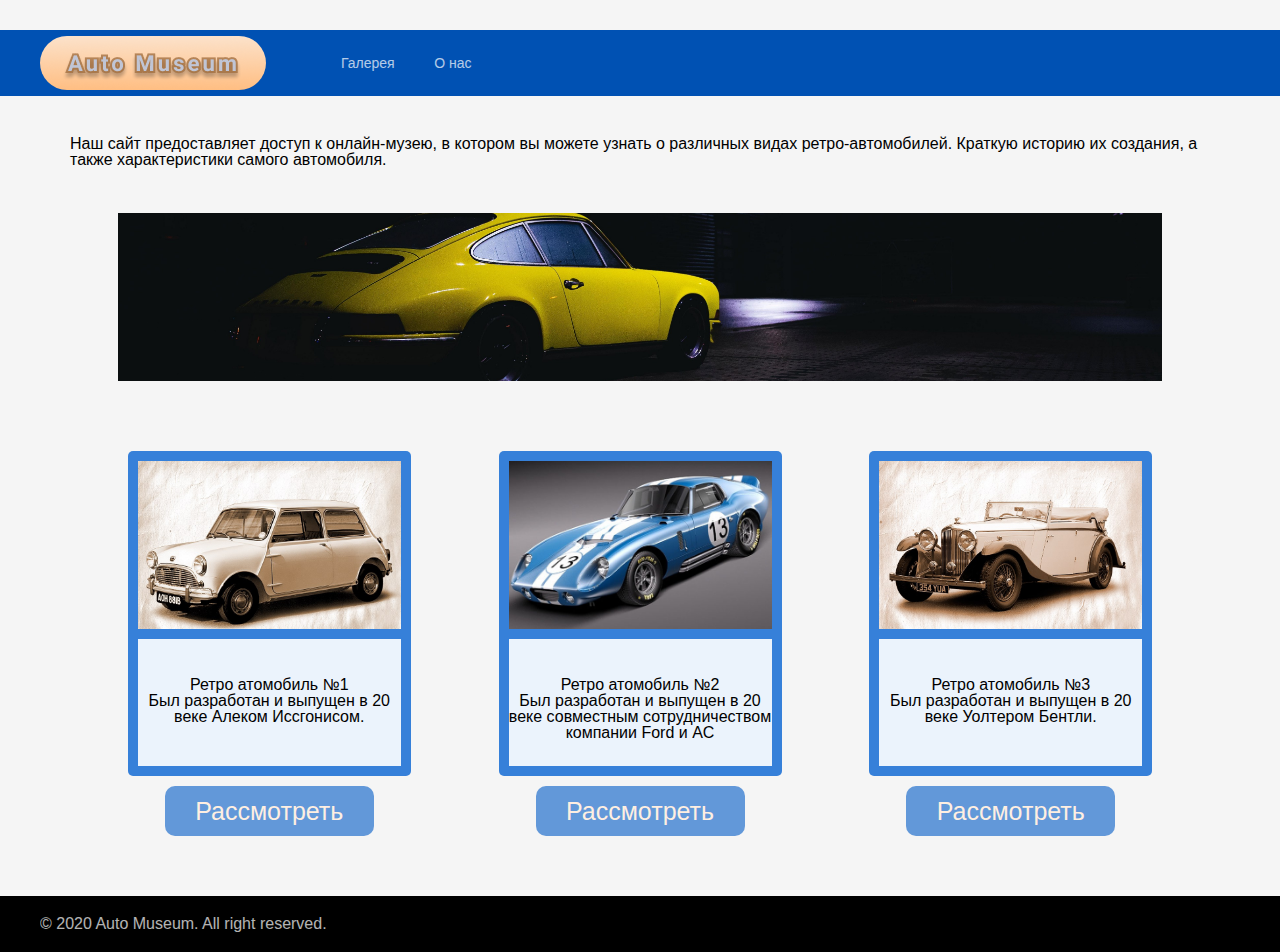
<file: index.html>
<!DOCTYPE html>
<html lang="en">
    <head>
        <meta charset="UTF-8">
        <meta name="viewport" content="width=device-width, initial-scale=1.0">
        <title>Auto Museum</title>
        <link rel="stylesheet" href="css/reset.css">
        <link rel="stylesheet" href="css/style.css">
    </head>
    <body>
        <header class="header">
            <div class="header-block">
                <a href="index.html"><img src="images/Logo.png" alt="logo" class="logo"></a>
                <div class="menu">
                    <nav class="menu-list">
                        <a href="gallery.html" class="menu-link">Галерея</a>
                        <a href="about.html" class="menu-link">О нас</a>
                    </nav>
                </div>
                <div class="menu-button"></div>
            </div>
        </header>
        <main>
            <div class="container">
                <div class="main">
                    <p class="description">Наш сайт предоставляет доступ к онлайн-музею, в котором вы можете узнать 
                        о различных видах ретро-автомобилей. Краткую историю их создания, а также характеристики самого 
                        автомобиля.</p>
                        <div class="main-image"></div>
                    <div class="table">
                        <div class="car">
                            <div class="icon">
                                <div class="image" style="background-image: url(images/car1.jpg);"></div>
                                <div class="description-icon">
                                    <p class="description-text">Ретро атомобиль №1</p>
                                    <p class="description-text">Был разработан и выпущен в 20 веке Алеком Иссгонисом.</p>
                                </div>
                            </div>
                            <a href="car1.html" class="button">
                                <div class="go">Рассмотреть</div>
                            </a>
                        </div>
                        <div class="car">
                            <div class="icon">
                                <div class="image" style="background-image: url(images/car2.jpg);"></div>
                                <div class="description-icon">
                                    <p class="description-text">Ретро атомобиль №2</p>
                                    <p class="description-text">Был разработан и выпущен в 20 веке совместным сотрудничеством компании Ford и AC</p>
                                </div>
                            </div>
                            <a href="car2.html" class="button">
                                <div class="go">Рассмотреть</div>
                            </a>
                        </div>
                        <div class="car">
                            <div class="icon">
                                <div class="image" style="background-image: url(images/car3.jpg);"></div>
                                <div class="description-icon">
                                    <p class="description-text">Ретро атомобиль №3</p>
                                    <p class="description-text">Был разработан и выпущен в 20 веке Уолтером Бентли.</p>
                                </div>
                            </div>
                            <a href="car3.html" class="button">
                                <div class="go">Рассмотреть</div>
                            </a>
                        </div>
                    </div>
                </div>
            </div>
        </main>
        <footer class="footer">
            <div class="footer-container">
                <div class="footer-content">
                    <div class="left">
                        <span class="copyright">© 2020 Auto Museum. All right reserved.</span>
                    </div>
                </div>
            </div>
        </footer>
        <script src="js/script.js"></script>
    </body>
</html>
</file>
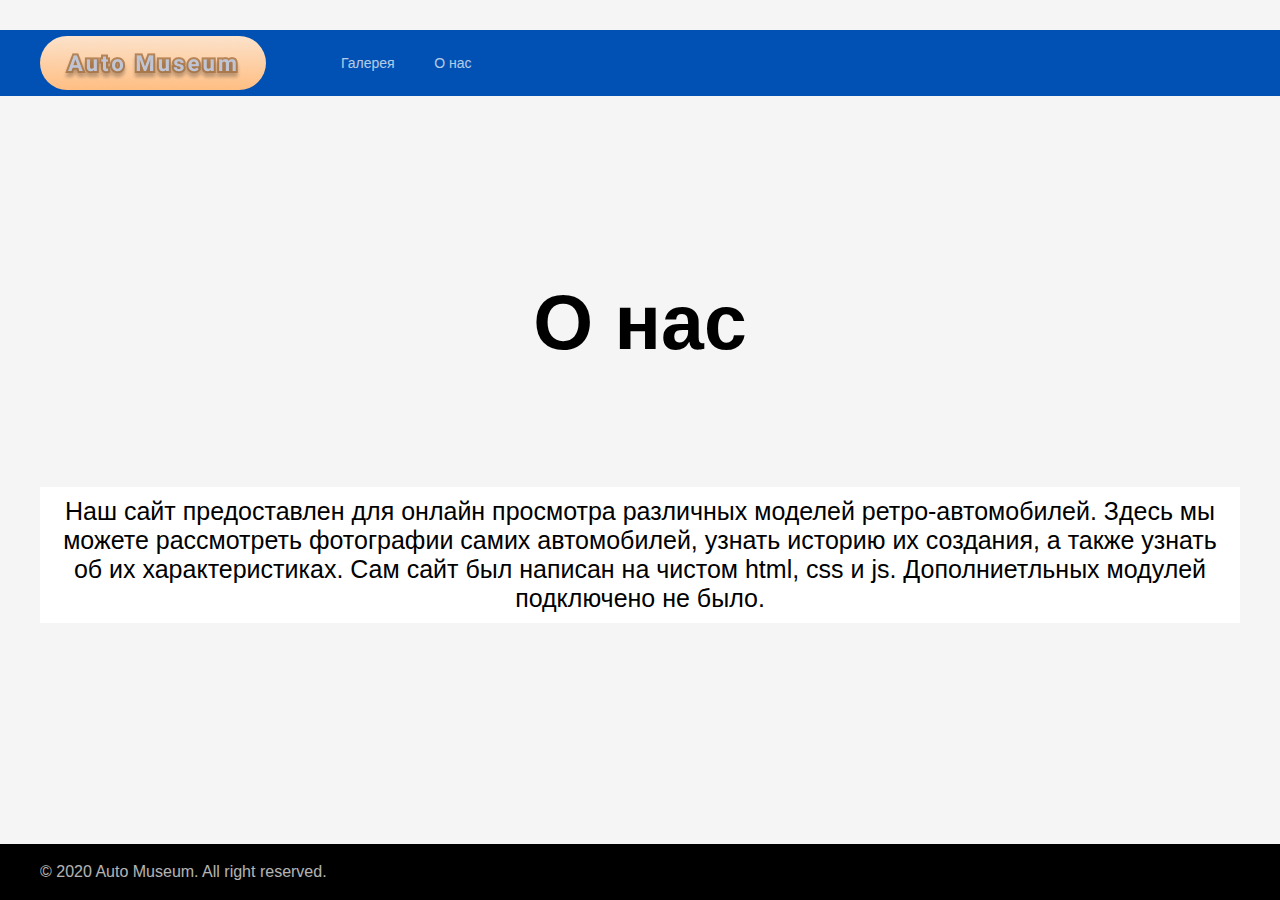
<file: about.html>
<!DOCTYPE html>
<html lang="en">
    <head>
        <meta charset="UTF-8">
        <meta name="viewport" content="width=device-width, initial-scale=1.0">
        <title>About</title>
        <link rel="stylesheet" href="css/reset.css">
        <link rel="stylesheet" href="css/style.css">
        <link href="https://fonts.googleapis.com/css2?family=Roboto+Slab:wght@400;900&display=swap" rel="stylesheet">
    </head>
    <body>
        <header class="header">
            <div class="header-block">
                <a href="index.html"><img src="images/Logo.png" alt="logo" class="logo"></a>
                <div class="menu">
                    <nav class="menu-list">
                        <a href="gallery.html" class="menu-link">Галерея</a>
                        <a href="about.html" class="menu-link">О нас</a>
                    </nav>
                </div>
                <div class="menu-button"></div>
            </div>
        </header>
        <main>
            <div class="container">
                <div class="main">
                    <p class="title-container">О нас</p>
                    <div class="text-about">
                        <p>
                            Наш сайт предоставлен для онлайн просмотра различных моделей ретро-автомобилей. Здесь мы можете рассмотреть фотографии самих автомобилей, узнать историю их создания, а также узнать об их характеристиках. 
                            Сам сайт был написан на чистом html, css и js. Дополниетльных модулей подключено не было.
                        </p>
                    </div>
                </div>
            </div>
        </main>
        <footer class="footer">
            <div class="footer-container">
                <div class="footer-content">
                    <div class="left">
                        <span class="copyright">© 2020 Auto Museum. All right reserved.</span>
                    </div>
                </div>
            </div>
        </footer>
        <script src="js/script.js"></script>
    </body>
</html>
</file>
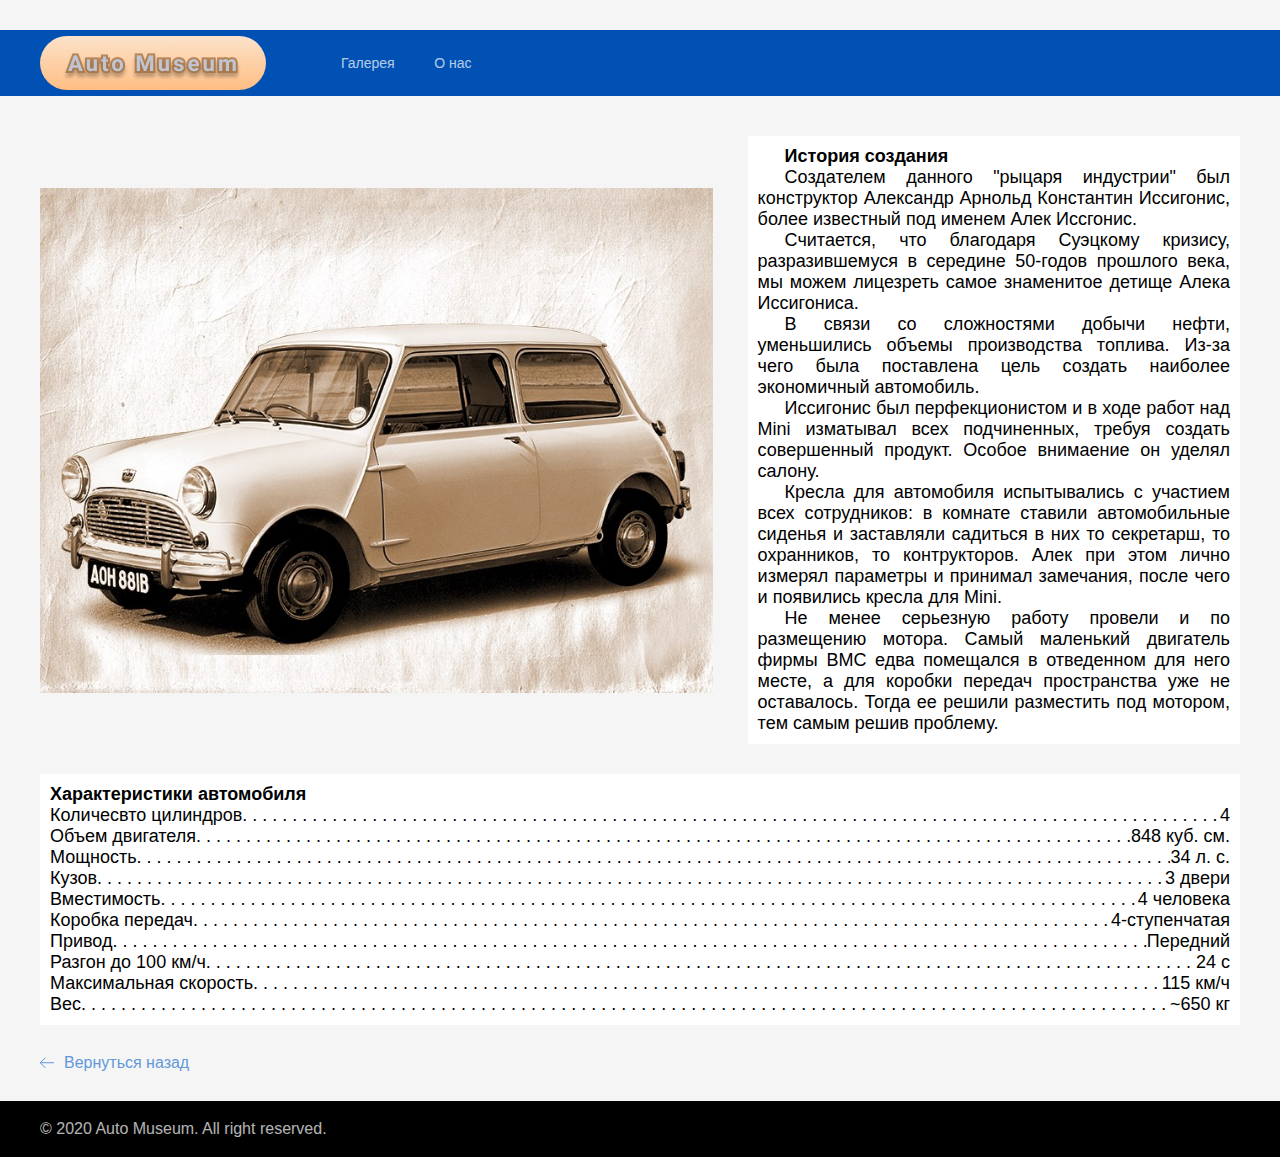
<file: car1.html>
<!DOCTYPE html>
<html lang="en">
    <head>
        <meta charset="UTF-8">
        <meta name="viewport" content="width=device-width, initial-scale=1.0">
        <title>Mini Cooper</title>
        <link rel="stylesheet" href="css/reset.css">
        <link rel="stylesheet" href="css/style.css">
    </head>
    <body>
    <header class="header">
        <div class="header-block">
            <a href="index.html"><img src="images/Logo.png" alt="logo" class="logo"></a>
            <div class="menu">
                <nav class="menu-list">
                    <a href="gallery.html" class="menu-link">Галерея</a>
                    <a href="about.html" class="menu-link">О нас</a>
                </nav>
            </div>
            <div class="menu-button"></div>
        </div>
    </header>
    <main class="main">
        <div class="container">
            <div class="description-container">
                <div class="photo" style="background-image: url(images/car1.jpg);"></div>
                <div class="description-photo">
                    <h6>История создания</h6>
                    <p>Создателем данного "рыцаря индустрии" был 
                    конструктор Александр Арнольд Константин Иссигонис, более известный под 
                    именем Алек Иссгонис.</p>
                    <p>Считается, что благодаря Суэцкому кризису, разразившемуся в середине 50-годов 
                    прошлого века, мы можем лицезреть самое знаменитое детище Алека Иссигониса.
                    <p>В связи со сложностями добычи нефти, уменьшились объемы производства топлива. 
                    Из-за чего была поставлена цель создать наиболее экономичный автомобиль.</p>
                    <p>Иссигонис был перфекционистом и в ходе работ над Mini изматывал всех подчиненных, 
                    требуя создать совершенный продукт. Особое внимаение он уделял салону.</p>
                    <p>Кресла для автомобиля испытывались с участием всех сотрудников: в комнате ставили 
                    автомобильные сиденья и заставляли садиться в них то секретарш, то охранников, то контрукторов.
                    Алек при этом лично измерял параметры и принимал замечания, после чего и появились кресла для Mini.</p>
                    <p>Не менее серьезную работу провели и по размещению мотора. Самый маленький двигатель фирмы BMC едва 
                    помещался в отведенном для него месте, а для коробки передач пространства уже не
                    оставалось. Тогда ее решили разместить под мотором, тем самым решив проблему.</p>
                    </div>
            </div>
            <div class="characteristic">
                <h6>Характеристики автомобиля</h6>
                <div class="property">
                    <div class="text-property">Количесвто цилиндров</div>
                    <div class="text-value">4</div>
                </div>
                <div class="property">
                    <div class="text-property">Объем двигателя</div>
                    <div class="text-value">848 куб. см.</div>
                </div>
                <div class="property">
                    <div class="text-property">Мощность</div>
                    <div class="text-value">34 л. с.</div>
                </div>
                <div class="property">
                    <div class="text-property">Кузов</div>
                    <div class="text-value">3 двери</div>
                </div>
                <div class="property">
                    <div class="text-property">Вместимость</div>
                    <div class="text-value">4 человека</div>
                </div>
                <div class="property">
                    <div class="text-property">Коробка передач</div>
                    <div class="text-value">4-ступенчатая</div>
                </div>
                <div class="property">
                    <div class="text-property">Привод</div>
                    <div class="text-value">Передний</div>
                </div>
                <div class="property">
                    <div class="text-property">Разгон до 100 км/ч</div>
                    <div class="text-value">24 с</div>
                </div>
                <div class="property">
                    <div class="text-property">Максимальная скорость</div>
                    <div class="text-value">115 км/ч</div>
                </div>
                <div class="property">
                    <div class="text-property">Вес</div>
                    <div class="text-value">~650 кг</div>
                </div>
            </div>
            <a onclick="javascript:history.back()" class="back">Вернуться назад</a>
        </div>
    </main>
    <footer class="footer">
        <div class="footer-container">
            <div class="footer-content">
                <div class="left">
                    <span class="copyright">© 2020 Auto Museum. All right reserved.</span>
                </div>
            </div>
        </div>
    </footer>
    <script src="js/script.js"></script>
    </body>
</html>
</file>
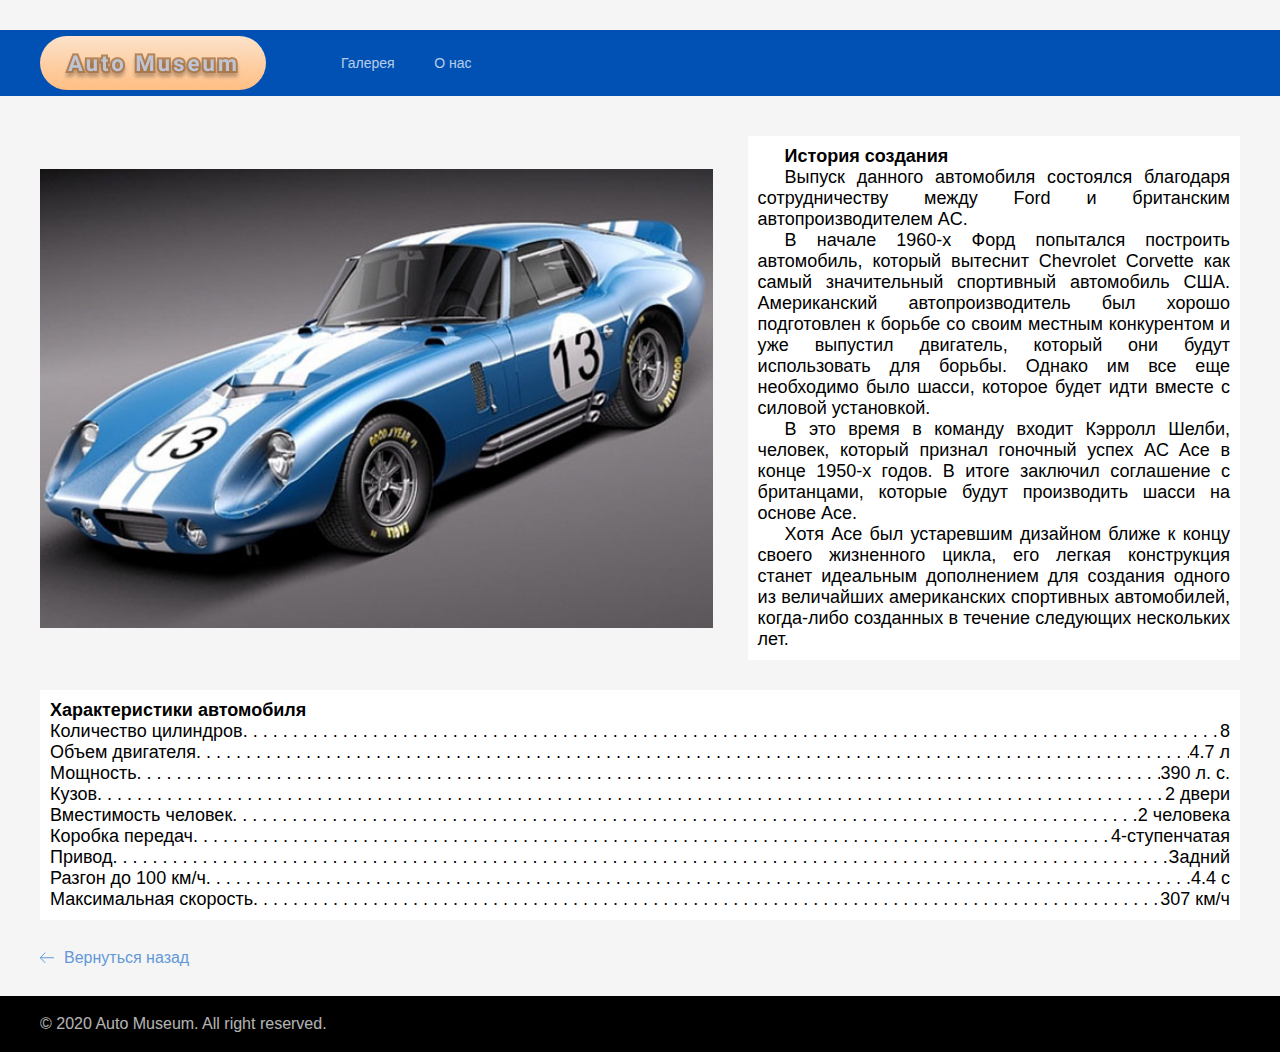
<file: car2.html>
<!DOCTYPE html>
<html lang="en">
    <head>
        <meta charset="UTF-8">
        <meta name="viewport" content="width=device-width, initial-scale=1.0">
        <title>Shelby Cobra</title>
        <link rel="stylesheet" href="css/reset.css">
        <link rel="stylesheet" href="css/style.css">
    </head>
    <body>
    <header class="header">
        <div class="header-block">
            <a href="index.html"><img src="images/Logo.png" alt="logo" class="logo"></a>
            <div class="menu">
                <nav class="menu-list">
                    <a href="gallery.html" class="menu-link">Галерея</a>
                    <a href="about.html" class="menu-link">О нас</a>
                </nav>
            </div>
            <div class="menu-button"></div>
        </div>
    </header>
    <main class="main">
        <div class="container">
            <div class="description-container">
                <div class="photo" style="background-image: url(images/car2.jpg);"></div>
                <div class="description-photo">
                    <h6>История создания</h6>
                    <p>Выпуск данного автомобиля состоялся благодаря сотрудничеству между Ford и 
                        британским автопроизводителем AC.</p>
                    <p>В начале 1960-х Форд попытался построить автомобиль, который вытеснит Chevrolet Corvette 
                        как самый значительный спортивный
                    автомобиль США. Американский автопроизводитель был хорошо подготовлен к борьбе со своим местным 
                    конкурентом и уже выпустил двигатель, 
                    который они будут использовать для борьбы. Однако им все еще необходимо было шасси, которое будет 
                    идти вместе с силовой установкой.</p>
                    <p>В это время в команду входит Кэрролл Шелби, человек, который признал гоночный успех AC Ace в конце 
                        1950-х годов. В итоге заключил соглашение с британцами, которые будут производить шасси на основе Ace.</p>
                    <p>Хотя Ace был устаревшим дизайном ближе к концу своего жизненного цикла, его легкая конструкция станет 
                        идеальным дополнением для создания одного из величайших американских спортивных автомобилей, когда-либо 
                        созданных в течение следующих нескольких лет.</p>
                </div>
            </div>
            <div class="characteristic">
                <h6>Характеристики автомобиля</h6>
                <div class="property">
                    <div class="text-property">Количество цилиндров</div>
                    <div class="text-value">8</div>
                </div>
                <div class="property">
                    <div class="text-property">Объем двигателя</div>
                    <div class="text-value">4.7 л</div>
                </div>
                <div class="property">
                    <div class="text-property">Мощность</div>
                    <div class="text-value">390 л. с.</div>
                </div>
                <div class="property">
                    <div class="text-property">Кузов</div>
                    <div class="text-value">2 двери</div>
                </div>
                <div class="property">
                    <div class="text-property">Вместимость человек</div>
                    <div class="text-value">2 человека</div>
                </div>
                <div class="property">
                    <div class="text-property">Коробка передач</div>
                    <div class="text-value">4-ступенчатая</div>
                </div>
                <div class="property">
                    <div class="text-property">Привод</div>
                    <div class="text-value">Задний</div>
                </div>
                <div class="property">
                    <div class="text-property">Разгон до 100 км/ч</div>
                    <div class="text-value">4.4 с</div>
                </div>
                <div class="property">
                    <div class="text-property">Максимальная скорость</div>
                    <div class="text-value">307 км/ч</div>
                </div>
            </div>
            <a onclick="javascript:history.back()" class="back">Вернуться назад</a>
        </div>
    </main>
    <footer class="footer">
        <div class="footer-container">
            <div class="footer-content">
                <div class="left">
                    <span class="copyright">© 2020 Auto Museum. All right reserved.</span>
                </div>
            </div>
        </div>
    </footer>
    <script src="js/script.js"></script>
    </body>
</html>
</file>
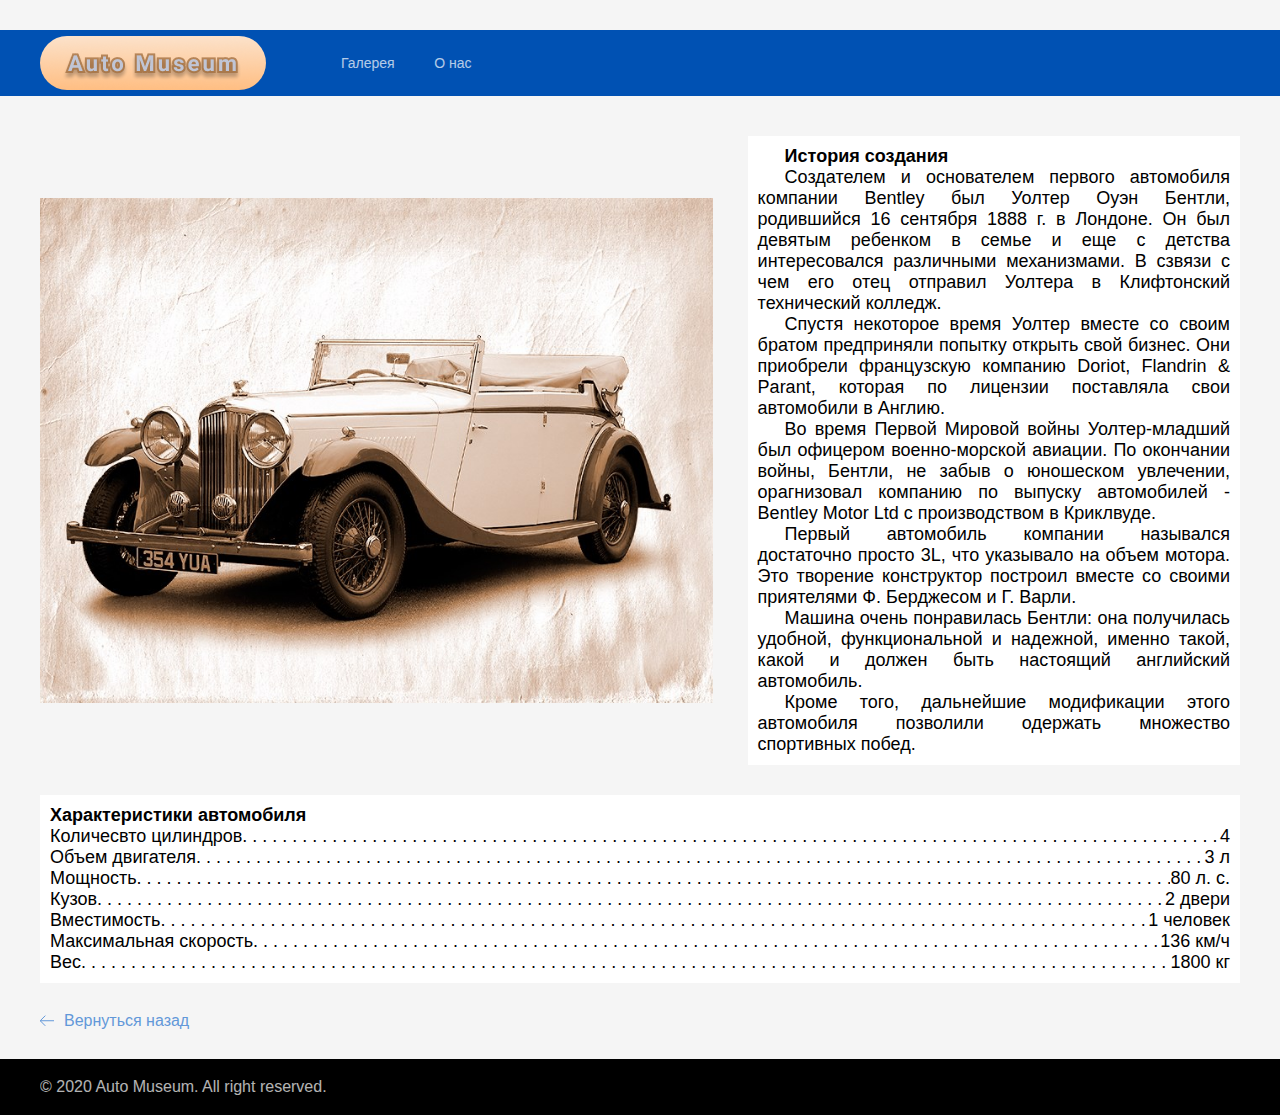
<file: car3.html>
<!DOCTYPE html>
<html lang="en">
    <head>
        <meta charset="UTF-8">
        <meta name="viewport" content="width=device-width, initial-scale=1.0">
        <title>Bentley</title>
        <link rel="stylesheet" href="css/reset.css">
        <link rel="stylesheet" href="css/style.css">
    </head>
    <body>
    <header class="header">
        <div class="header-block">
            <a href="index.html"><img src="images/Logo.png" alt="logo" class="logo"></a>
            <div class="menu">
                <nav class="menu-list">
                    <a href="gallery.html" class="menu-link">Галерея</a>
                    <a href="about.html" class="menu-link">О нас</a>
                </nav>
            </div>
            <div class="menu-button"></div>
        </div>
    </header>
    <main class="main">
        <div class="container">
            <div class="description-container">
                <div class="photo" style="background-image: url(images/car3.jpg);"></div>
                <div class="description-photo">
                    <h6>История создания</h6>
                    <p>Создателем и основателем первого автомобиля компании Bentley был Уолтер Оуэн Бентли, 
                        родившийся 16 сентября 1888 г. в Лондоне. Он был девятым ребенком в семье и еще
                    с детства интересовался различными механизмами. В сзвязи с чем его отец отправил Уолтера в 
                    Клифтонский технический колледж.</p>
                    <p>Спустя некоторое время Уолтер вместе со своим братом предприняли попытку открыть свой бизнес. 
                        Они приобрели французскую компанию Doriot, Flandrin & Parant, которая по лицензии поставляла свои 
                        автомобили в Англию.</p>
                    <p>Во время Первой Мировой войны Уолтер-младший был офицером военно-морской авиации. По окончании войны, 
                        Бентли, не забыв о юношеском увлечении, орагнизовал компанию по выпуску автомобилей - Bentley Motor Ltd 
                    с производством в Криклвуде.</p>
                    <p>Первый автомобиль компании назывался достаточно  просто 3L, что указывало на объем мотора. Это творение 
                        конструктор построил вместе со своими приятелями Ф. Берджесом и Г. Варли.</p>
                    <p>Машина очень понравилась Бентли: она получилась удобной, функциональной и надежной, именно такой, какой и 
                        должен быть настоящий английский автомобиль.</p>
                    <p>Кроме того, дальнейшие модификации этого автомобиля позволили одержать множество спортивных побед.</p></div>
            </div>
            <div class="characteristic">
                <h6>Характеристики автомобиля</h6>
                <div class="property">
                    <div class="text-property">Количесвто цилиндров</div>
                    <div class="text-value">4</div>
                </div>
                <div class="property">
                    <div class="text-property">Объем двигателя</div>
                    <div class="text-value">3 л</div>
                </div>
                <div class="property">
                    <div class="text-property">Мощность</div>
                    <div class="text-value">80 л. с.</div>
                </div>
                <div class="property">
                    <div class="text-property">Кузов</div>
                    <div class="text-value">2 двери</div>
                </div>
                <div class="property">
                    <div class="text-property">Вместимость</div>
                    <div class="text-value">1 человек</div>
                </div>
                <div class="property">
                    <div class="text-property">Максимальная скорость</div>
                    <div class="text-value">136 км/ч</div>
                </div>
                <div class="property">
                    <div class="text-property">Вес</div>
                    <div class="text-value">1800 кг</div>
                </div>
            </div>
            <a onclick="javascript:history.back()" class="back">Вернуться назад</a>
        </div>
    </main>
    <footer class="footer">
        <div class="footer-container">
            <div class="footer-content">
                <div class="left">
                    <span class="copyright">© 2020 Auto Museum. All right reserved.</span>
                </div>
            </div>
        </div>
    </footer>
    <script src="js/script.js"></script>
    </body>
</html>
</file>
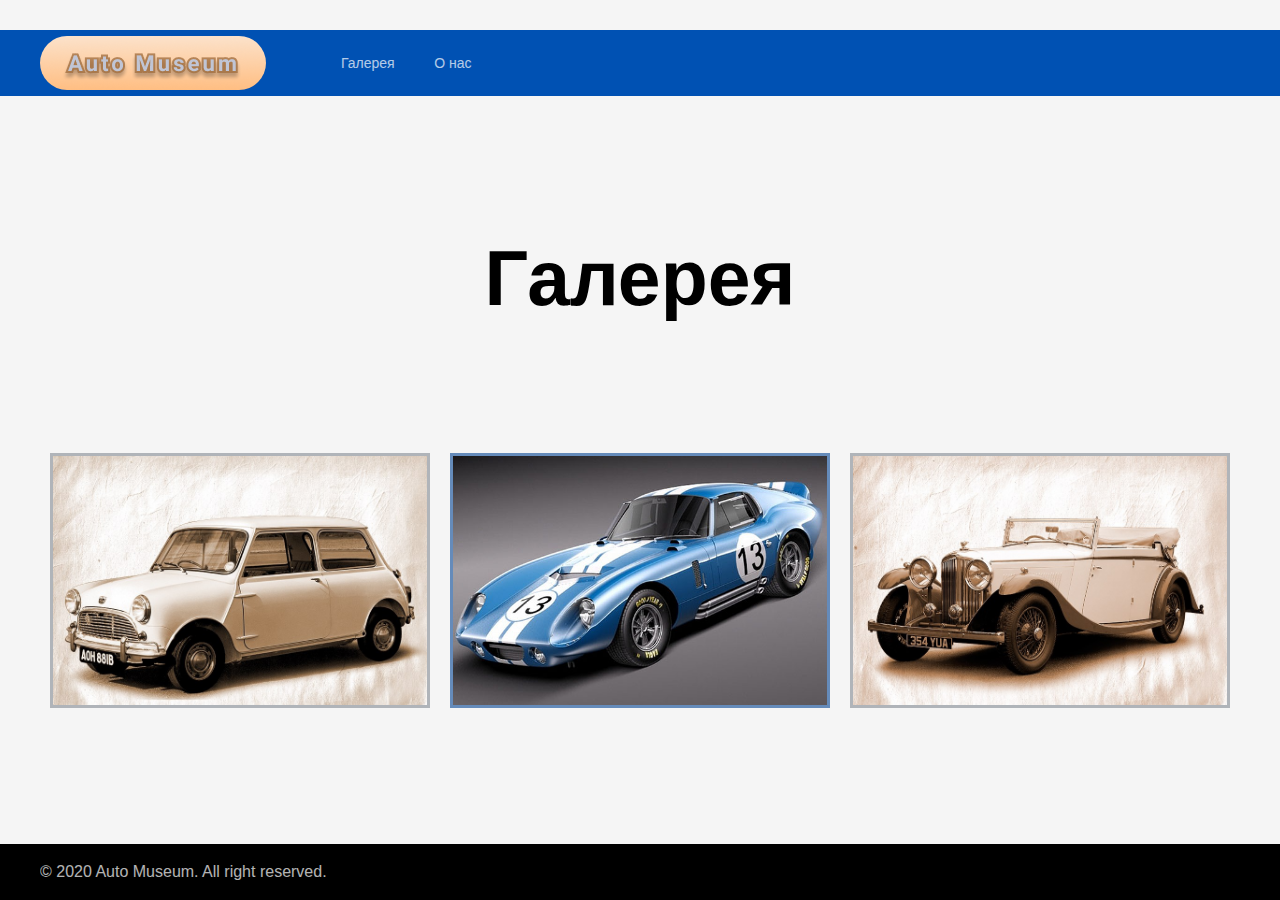
<file: gallery.html>
<!DOCTYPE html>
<html lang="en">
    <head>
        <meta charset="UTF-8">
        <meta name="viewport" content="width=device-width, initial-scale=1.0">
        <title>Gallery</title>
        <link rel="stylesheet" href="css/reset.css">
        <link rel="stylesheet" href="css/style.css">
    </head>
    <body>
        <header class="header">
            <div class="header-block">
                <a href="index.html"><img src="images/Logo.png" alt="logo" class="logo"></a>
                <div class="menu">
                    <nav class="menu-list">
                        <a href="gallery.html" class="menu-link">Галерея</a>
                        <a href="about.html" class="menu-link">О нас</a>
                    </nav>
                </div>
                <div class="menu-button"></div>
            </div>
        </header>
        <main>
            <div class="container">
                <div class="main">
                    <p class="title-container">Галерея</p>
                    <div class="table-gallery">
                        <div class="gallery-image bord" style="background-image: url(images/car1.jpg);"></div>
                        <div class="gallery-image" style="background-image: url(images/car2.jpg);"></div>
                        <div class="gallery-image bord" style="background-image: url(images/car3.jpg);"></div>
                    </div>
                </div>
            </div>
        </main>
        <footer class="footer">
            <div class="footer-container">
                <div class="footer-content">
                    <div class="left">
                        <span class="copyright">© 2020 Auto Museum. All right reserved.</span>
                    </div>
                </div>
            </div>
        </footer>
        <script src="js/script.js"></script>
    </body>
</html>
</file>
<file: css/style.css>
body {
    background-color: #F5F5F5;
    font-family: 'Roboto', sans-serif;
    color: #ffffff;
    min-height: 100vh;
    display: flex;
    flex-direction: column;
    justify-content: space-between;
}
h6 {
    font-weight: 600;
}
.header {
    margin-bottom: 40px;
    margin-top: 30px;
    background: #0051B3;
    height: 66px;
    width: 100%;
    top: 30px;
    left: 0;
    z-index: 99;
}
.header-block {
    max-width: 1200px;
    margin: auto;
    display: flex;
    align-items: center;
    padding: 6px 0;
}
.logo {
    border-radius: 30px;
}
.logo:hover {
    -webkit-transform: scale(1.1);
    -ms-transform: scale(1.1);
    transform: scale(1.1);
}
.menu-list {
    margin-right: auto;
    margin-left: 75px;
}
.menu-link {
    font-size: 14px;
    line-height: 16px;
    text-decoration: none;
    margin-right: 35px;
    color: #fff;
    opacity: .7;
}
.menu-link:hover {
    opacity: 1;
}
.menu-button {
    display: none;
}
.container {
    width: 95%;
    max-width: 1200px;
    margin: auto;
}
.description {
    max-width: 1140px;
    margin: auto;
    width: auto;
    color: #000000;
}
.main-image {
    width: 1044px;
    height: 168px;
    margin: 45px auto;
    margin-bottom: 70px;
    background-image: url(../images/main-image.jpg);
    background-repeat: no-repeat;
    background-size: cover;
    background-position: 50% 50%;
}
.table {
    display: flex;
    align-items: center;
    justify-content: space-evenly;
}
.car {
    text-align: center;
    margin-bottom: 30px;
}
.icon {
    width: 283px;
    height: 305px;
    background: #3680D9;
    border-radius: 5px;
    padding: 10px 0px;
}
.image {
    width: 263px;
    height: 168px;
    margin: 0px 10px 10px 10px;
    background-color: #fff;
    background-size: cover;
    background-position: center;
    background-repeat: no-repeat;
}
.description-icon {
    margin: 0 10px;
    width: 263px;
    height: 127px;
    background: rgba(255, 255, 255, 0.9);
    color: #000000;
    text-align: center;
}
.photo {
    min-height: 100px;
    width: 692px;
    background-repeat: no-repeat;
    background-size: contain;
    margin-right: 10px;
    background-position: 50% 50%;
}
.description-container {
    display: flex;
}
.description-photo {
    background-color: #ffffff;
    height: auto;
    width: 486px;
    color: #000000;
    margin-left: 25px;
    padding: 10px;
    font-weight: normal;
    font-size: 18px;
    line-height: 21px;
    text-align: justify;
    text-indent: 1.5em;
}
.description-text {
    position: relative;
    top: 30%;
}
.characteristic {
    background-color: #ffffff;
    height: auto;
    color: #000000;
    margin-top: 30px;
    padding: 10px;
    margin-bottom: 30px;
    font-style: normal;
    font-weight: normal;
    font-size: 18px;
    line-height: 21px;
}
.property::after {
    content: '. . . . . . . . . . . . . . . . . . . . . . . . . . . . . . . . . . . . . . . . . . . . . . . . . . . . . . . . . . . . . . . . . . . . . . . . . . . . . . . . . . . . . . . . . . . . . . . . . . . . . . . . . . . . . . . . . . . . . . . . . . . . . . . . . . . . . . . . . . . .';
    display: block;
    white-space: nowrap;
    overflow: hidden;
}
.text-property {
    float: left;
}
.text-value {
    float: right;
}
.back {
    color: #6298D9;
    margin-bottom: 10px;
    cursor: pointer;
}
.back::before {
    content: '';
    background-image: url(../images/arrow.svg);
    display: inline-block;
    width: 14px;
    height: 11px;
    margin-right: 10px;
}
.button {
    display: inline-block;
    text-decoration: none;
    margin-top: 10px;
    padding: 12px 10px;
    width: 189px;
    background: #6298D9;
    border-radius: 10px;
    border: none;
}
.button:hover {
    background: #0051B3;
    box-shadow: 2px 2px 0px rgb(43, 44, 47);
}
.go {
    font-size: 25px;
    line-height: 26px;
    color: #FEEFE2;
    text-decoration: none;
}
.title-container {
    color: #000000;
    font-style: normal;
    font-weight: 600;
    font-size: 77px;
    line-height: 90px;
    display: flex;
    justify-content: center;
    margin-bottom: 10%;
}
.text-about {
    color: #000000;
    font-size: larger;
    text-align: center;
    font-weight: normal;
    font-size: 25px;
    line-height: 29px;
    text-align: center;
    background-color: #ffffff;
    padding: 10px;
    margin-top: 10%;
    margin-bottom: 50px;
}
.table-gallery {
    display: flex;
    align-items: center;
    justify-content: space-evenly;
}
.gallery-image {
    height: 249px;
    width: 380px;
    background-size: cover;
    background-position: center;
    background-repeat: no-repeat;
    margin: 10px 10px;
    border: 3px solid #658BBA;
}
.bord {
    border: 3px solid #B0B4B9;
}
.gallery-image:hover {
    -webkit-transform: scale(1.1);
    -ms-transform: scale(1.1);
    transform: scale(1.1);
}
/* footer */
.footer {
    background-color: black;
    padding: 20px 0;
    margin-top: 30px;
}
.footer-container {
    width: 95%;
    max-width: 1200px;
    margin: auto;
}
.footer-content {
    display: flex;
    align-items: center;
}
.copyright {
    color: #ffffff;
    opacity: 0.7;
}
@media (max-width: 1240px) {
    .container {
        max-width: 1100px;
        width: 95%;
    }
    .header-block {
        width: 95%;
    }
    .main-image {
        width: 100%;
    }
}
@media (max-width: 1160px) {
    .photo {
        background-size: contain;
        height: 300px;
        width: 100%;
        margin-bottom: 30px;
    }
    .description-photo {
        width: 100%;
        margin: 0;
        margin-right: 30px;
    }
    .table-gallery {
        display: inline-block;
        margin: 0 70px;
    }
}
@media (max-width: 840px) {
    .main-image {
        display: none;
    }
    .container {
        width: 95%;
    }
    .description-container {
        display: block;
    }
    .table {
        display: inline-block;
        margin: 30px;
    }
    .car {
        margin: auto;
        margin-bottom: 30px;
    }
}
@media (max-width: 590px) {
    .main {
        width: 100%;
    }
    .header {
        position: fixed;
        top: -30px;
    }
    .container {
        margin-top: 99px;
    }
    .menu {
        display: none;
    }
    .title-container {
        margin-bottom: 1%;
    }
    .gallery-image {
        height: 200px;
        width: 332px;
        margin: 10px 0;
    }
    .table-gallery {
        margin: 0;
    }
    .menu-button {
        display: block;
        position: absolute;
        top: 32px;
        right: 25px;
        width: 30px;
        height: 2px;
        background-color: #fff;
        border: none;
        cursor: pointer;
    }
    .menu-button:before {
        content: '';
        display: block;
        position: absolute;
        top: 0;
        right: 0;
        width: 30px;
        height: 2px;
        background-color: #fff;
        transition: transform 0.2s;
        margin-top: -7px;
    }
    .menu-button:after {
        content: '';
        display: block;
        position: absolute;
        top: 0;
        right: 0;
        width: 30px;
        height: 2px;
        background-color: #fff;
        transition: transform 0.2s;
        margin-top: 7px;
    }
    .menu-button-active {
        height: 0;
        z-index: 2;
    }
    .menu-button-active:before {
        transform: rotate(45deg);
        margin-top: 0;
    }
    .menu-button-active:after {
        transform: rotate(-45deg);
        margin-top: 0;
    }
    .menu-active {
        display: inline;
        position: absolute;
        margin: 0;
        top: 66px;
        left: 0;
        height: 50px;
        width: 100%;
        background-color: #6298D9;
    }
    .menu-list {
        position: relative;
        margin: 0;
        line-height: 21px;    
        top: 14px;
        margin-left: 25px;
    }
    .photo {
        background-size: contain;
        height: 250px;
    }
}
</file>
